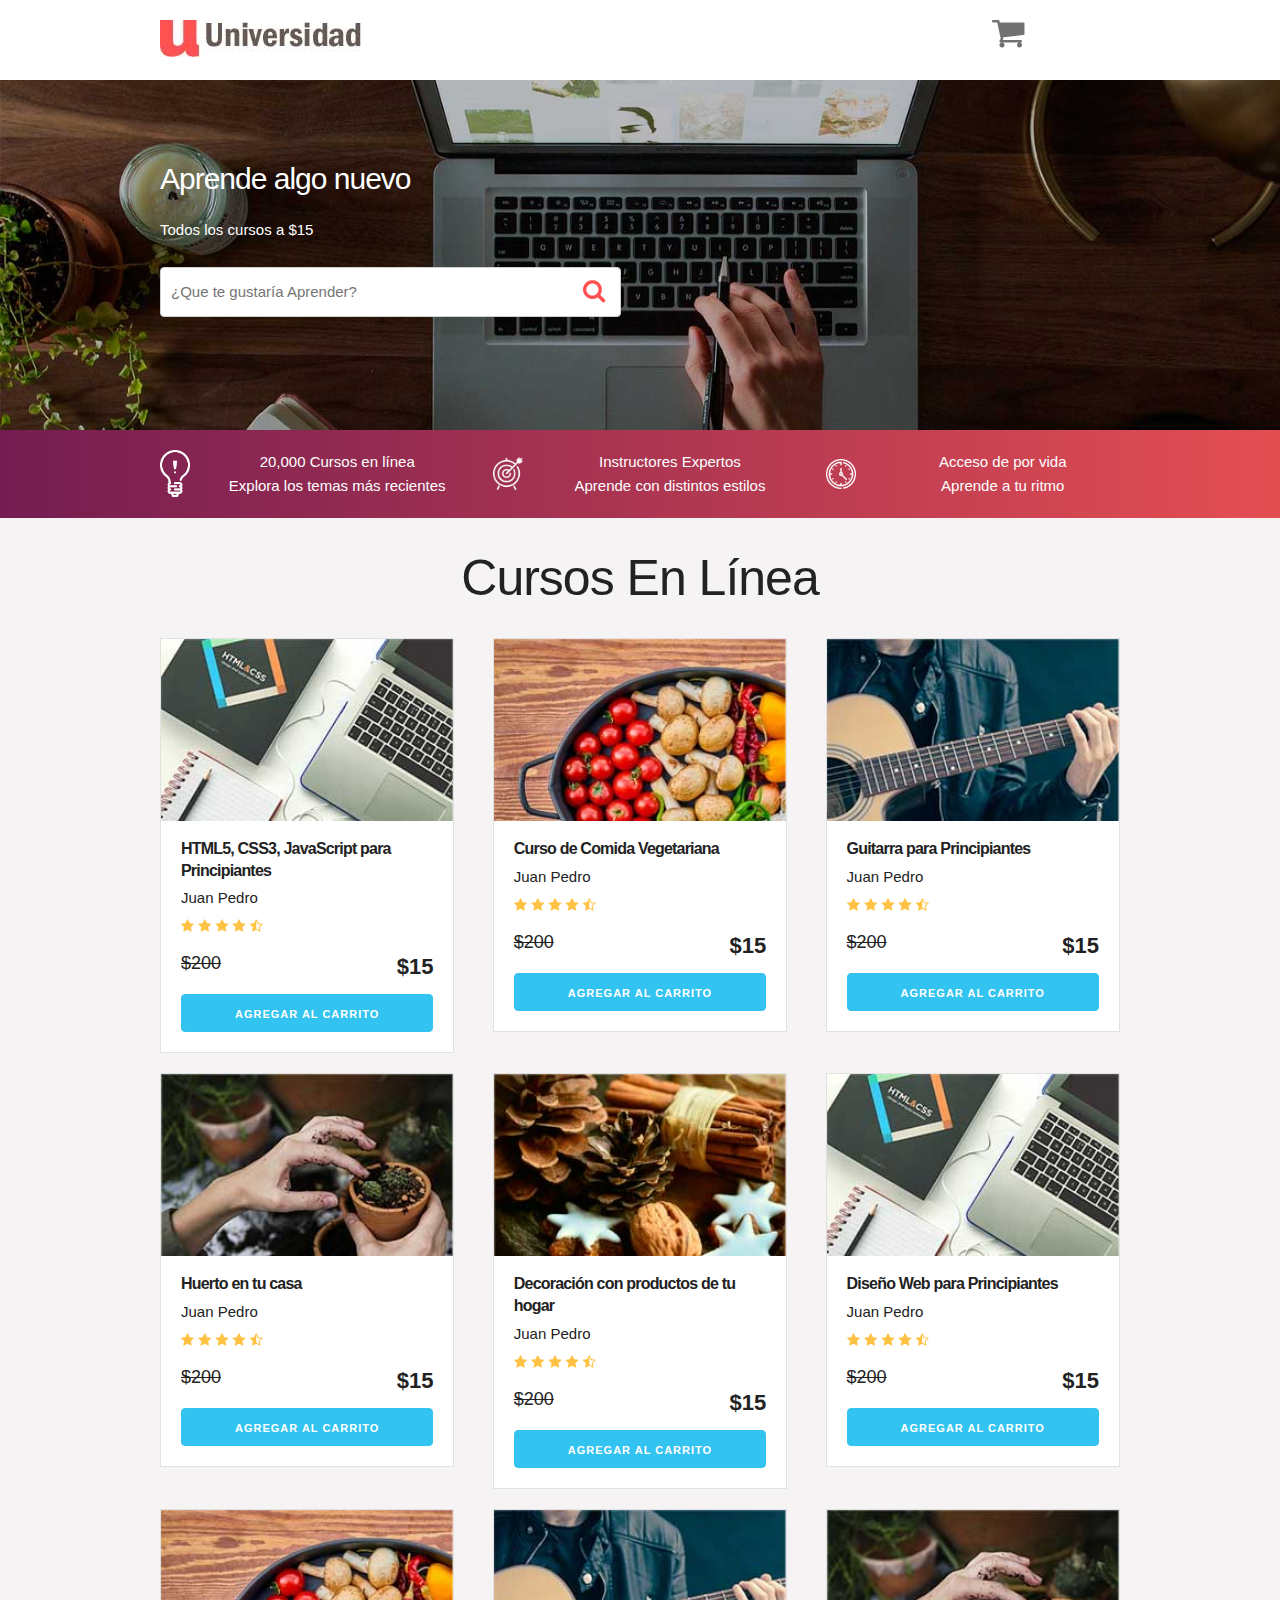
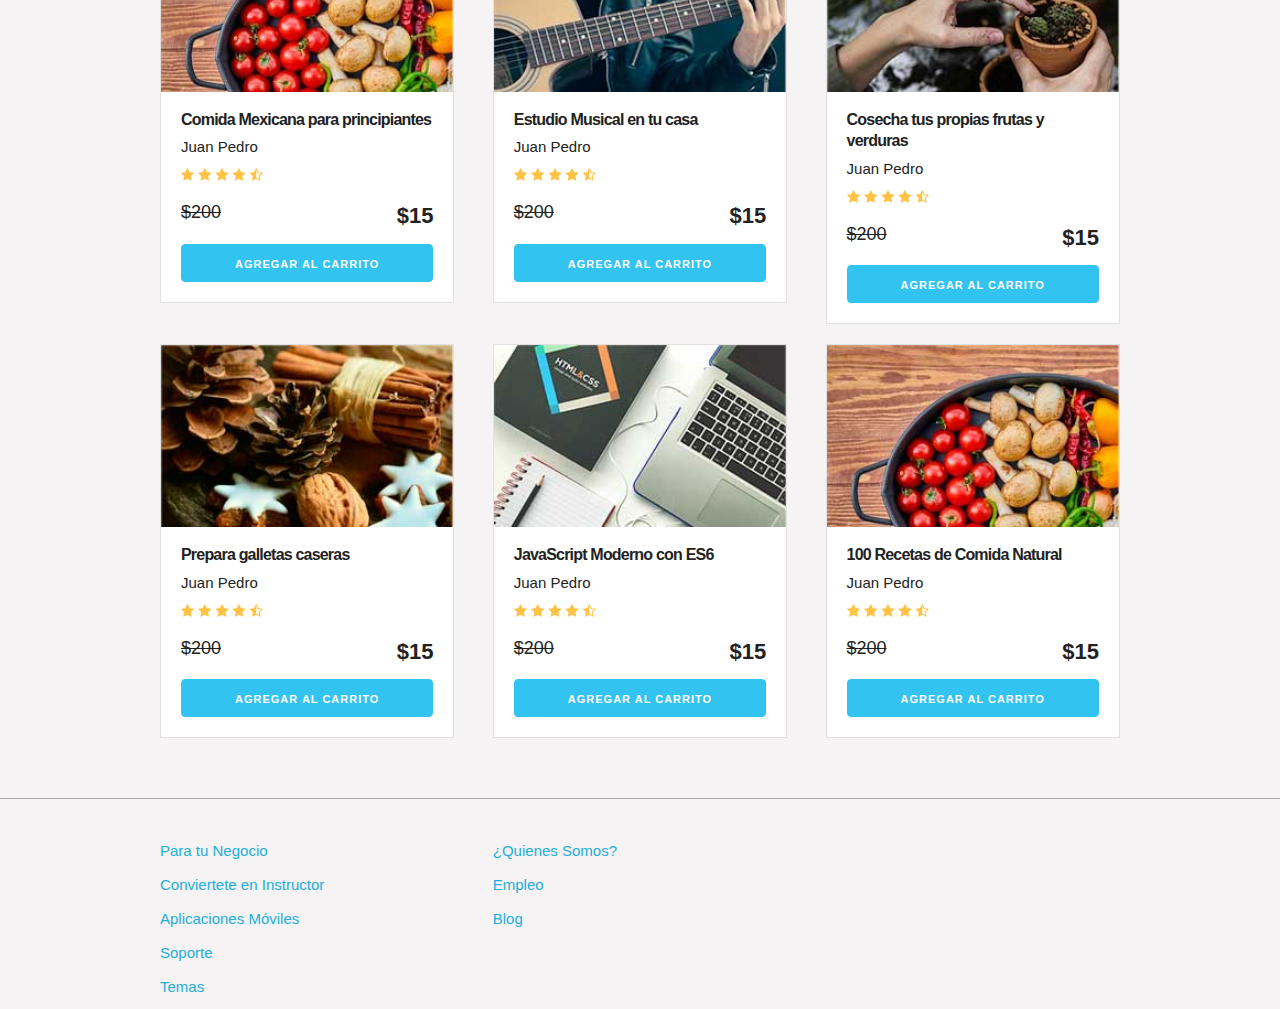
<file: carrito/index.html>
<!DOCTYPE html>
<html lang="en">
<head>
    <meta charset="UTF-8">
    <meta name="viewport" content="width=device-width, initial-scale=1.0">
    <meta http-equiv="X-UA-Compatible" content="ie=edge">
    <title>Carrito</title>
    <link rel="stylesheet" href="css/normalize.css">
    <link rel="stylesheet" href="css/skeleton.css">
    <link rel="stylesheet" href="css/custom.css">
</head>
<body>
<header id="header" class="header">
    <div class="container">
        <div class="row">
            <div class="four columns">
                <img src="img/logo.jpg" id="logo">
            </div>
            <div class="two columns u-pull-right">
                <ul>
                    <li class="submenu">
                            <img src="img/cart.png" id="img-carrito">
                            <div id="carrito">
                                    
                                    <table id="lista-carrito" class="u-full-width">
                                        <thead>
                                            <tr>
                                                <th>Imagen</th>
                                                <th>Nombre</th>
                                                <th>Precio</th>
                                                <th>Cantidad</th>
                                                <th></th>
                                            </tr>
                                        </thead>
                                        <tbody></tbody>
                                    </table>

                                    <a href="#" id="vaciar-carrito" class="button u-full-width">Vaciar Carrito</a>
                            </div>
                    </li>
                </ul>
            </div>
        </div> 
    </div>
    </header>


    <div id="hero">
        <div class="container">
            <div class="row">
                    <div class="six columns">
                        <div class="contenido-hero">
                                <h2>Aprende algo nuevo</h2>
                                <p>Todos los cursos a $15</p>
                                <form action="#" id="busqueda" method="post" class="formulario">
                                    <input class="u-full-width" type="text" placeholder="¿Que te gustaría Aprender?" id="buscador">
                                    <input type="submit" id="submit-buscador" class="submit-buscador">
                                </form>
                        </div>
                    </div>
            </div> 
        </div>
    </div>

    <div class="barra">
        <div class="container">
            <div class="row">
                    <div class="four columns icono icono1">
                        <p>20,000 Cursos en línea <br>
                        Explora  los temas más recientes</p>
                    </div>
                    <div class="four columns icono icono2">
                        <p>Instructores Expertos <br>
                        Aprende con distintos estilos</p>
                    </div>
                    <div class="four columns icono icono3">
                        <p>Acceso de por vida <br>
                        Aprende a tu ritmo</p>
                    </div>
            </div>
        </div>

    </div>

    <div id="lista-cursos" class="container">
        <h1 id="encabezado" class="encabezado">Cursos En Línea</h1>
        <div class="row">
            <div class="four columns">
                <div class="card">
                    <img src="img/curso1.jpg" class="imagen-curso u-full-width">
                    <div class="info-card">
                        <h4>HTML5, CSS3, JavaScript para Principiantes</h4>
                        <p>Juan Pedro</p>
                        <img src="img/estrellas.png">
                        <p class="precio">$200  <span class="u-pull-right ">$15</span></p>
                        <a href="#" class="u-full-width button-primary button input agregar-carrito" data-id="1">Agregar Al Carrito</a>
                    </div>
                </div> <!--.card-->
            </div>
            <div class="four columns">
                    <div class="card">
                        <img src="img/curso2.jpg" class="imagen-curso u-full-width">
                        <div class="info-card">
                            <h4>Curso de Comida Vegetariana</h4>
                            <p>Juan Pedro</p>
                            <img src="img/estrellas.png">
                            <p class="precio">$200  <span class="u-pull-right ">$15</span></p>
                            <a href="#" class="u-full-width button-primary button input agregar-carrito" data-id="2">Agregar Al Carrito</a>
                        </div>
                    </div>
            </div>
            <div class="four columns">
                    <div class="card">
                        <img src="img/curso3.jpg" class="imagen-curso u-full-width">
                        <div class="info-card">
                            <h4>Guitarra para Principiantes</h4>
                            <p>Juan Pedro</p>
                            <img src="img/estrellas.png">
                            <p class="precio">$200  <span class="u-pull-right ">$15</span></p>
                            <a href="#" class="u-full-width button-primary button input agregar-carrito" data-id="3">Agregar Al Carrito</a>
                        </div>
                    </div> <!--.card-->
            </div>

        </div> <!--.row-->
        <div class="row">
            <div class="four columns">
                <div class="card">
                    <img src="img/curso4.jpg" class="imagen-curso u-full-width">
                    <div class="info-card">
                        <h4>Huerto en tu casa</h4>
                        <p>Juan Pedro</p>
                        <img src="img/estrellas.png">
                        <p class="precio">$200  <span class="u-pull-right ">$15</span></p>
                        <a href="#" class="u-full-width button-primary button input agregar-carrito" data-id="4">Agregar Al Carrito</a>
                    </div>
                </div> <!--.card-->
            </div>
            <div class="four columns">
                    <div class="card">
                        <img src="img/curso5.jpg" class="imagen-curso u-full-width">
                        <div class="info-card">
                            <h4>Decoración con productos de tu hogar</h4>
                            <p>Juan Pedro</p>
                            <img src="img/estrellas.png">
                            <p class="precio">$200  <span class="u-pull-right ">$15</span></p>
                            <a href="#" class="u-full-width button-primary button input agregar-carrito" data-id="5">Agregar Al Carrito</a>
                        </div>
                    </div> <!--.card-->
            </div>
            <div class="four columns">
                    <div class="card">
                        <img src="img/curso1.jpg" class="imagen-curso u-full-width">
                        <div class="info-card">
                            <h4>Diseño Web para Principiantes</h4>
                            <p>Juan Pedro</p>
                            <img src="img/estrellas.png">
                            <p class="precio">$200  <span class="u-pull-right ">$15</span></p>
                            <a href="#" class="u-full-width button-primary button input agregar-carrito" data-id="6">Agregar Al Carrito</a>
                        </div>
                    </div> <!--.card-->
            </div>
        </div> <!--.row-->
        <div class="row">
            <div class="four columns">
                <div class="card">
                    <img src="img/curso2.jpg" class="imagen-curso u-full-width">
                    <div class="info-card">
                        <h4>Comida Mexicana para principiantes</h4>
                        <p>Juan Pedro</p>
                        <img src="img/estrellas.png">
                        <p class="precio">$200  <span class="u-pull-right ">$15</span></p>
                        <a href="#" class="u-full-width button-primary button input agregar-carrito" data-id="7">Agregar Al Carrito</a>
                    </div>
                </div> <!--.card-->
            </div>
            <div class="four columns">
                    <div class="card">
                        <img src="img/curso3.jpg" class="imagen-curso u-full-width">
                        <div class="info-card">
                            <h4>Estudio Musical en tu casa</h4>
                            <p>Juan Pedro</p>
                            <img src="img/estrellas.png">
                            <p class="precio">$200  <span class="u-pull-right ">$15</span></p>
                            <a href="#" class="u-full-width button-primary button input agregar-carrito" data-id="8">Agregar Al Carrito</a>
                        </div>
                    </div> <!--.card-->
            </div>
            <div class="four columns">
                    <div class="card">
                        <img src="img/curso4.jpg" class="imagen-curso u-full-width">
                        <div class="info-card">
                            <h4>Cosecha tus propias frutas y verduras</h4>
                            <p>Juan Pedro</p>
                            <img src="img/estrellas.png">
                            <p class="precio">$200  <span class="u-pull-right ">$15</span></p>
                            <a href="#" class="u-full-width button-primary button input agregar-carrito" data-id="9">Agregar Al Carrito</a>
                        </div>
                    </div> <!--.card-->
            </div>
        </div> <!--.row-->
        <div class="row">
                <div class="four columns">
                    <div class="card">
                        <img src="img/curso5.jpg" class="imagen-curso u-full-width">
                        <div class="info-card">
                            <h4>Prepara galletas caseras</h4>
                            <p>Juan Pedro</p>
                            <img src="img/estrellas.png">
                            <p class="precio">$200  <span class="u-pull-right ">$15</span></p>
                            <a href="#" class="u-full-width button-primary button input agregar-carrito" data-id="10">Agregar Al Carrito</a>
                        </div>
                    </div> <!--.card-->
                </div>
                <div class="four columns">
                        <div class="card">
                            <img src="img/curso1.jpg" class="imagen-curso u-full-width">
                            <div class="info-card">
                                <h4>JavaScript Moderno con ES6</h4>
                                <p>Juan Pedro</p>
                                <img src="img/estrellas.png">
                                <p class="precio">$200  <span class="u-pull-right ">$15</span></p>
                                <a href="#" class="u-full-width button-primary button input agregar-carrito" data-id="11">Agregar Al Carrito</a>
                            </div>
                        </div> <!--.card-->
                </div>
                <div class="four columns">
                        <div class="card">
                            <img src="img/curso2.jpg" class="imagen-curso u-full-width">
                            <div class="info-card">
                                <h4>100 Recetas de Comida Natural</h4>
                                <p>Juan Pedro</p>
                                <img src="img/estrellas.png">
                                <p class="precio">$200  <span class="u-pull-right ">$15</span></p>
                                <a href="#" class="u-full-width button-primary button input agregar-carrito" data-id="12">Agregar Al Carrito</a>
                            </div>
                        </div> <!--.card-->
                </div>
            </div> <!--.row-->
    </div>  

    <footer id="footer" class="footer">
        <div class="container">
            <div class="row">
                    <div class="four columns">
                            <nav id="principal" class="menu">
                                <a class="enlace" href="#">Para tu Negocio</a>
                                <a class="enlace" href="#">Conviertete en Instructor</a>
                                <a class="enlace" href="#">Aplicaciones Móviles</a>
                                <a class="enlace" href="#">Soporte</a>
                                <a class="enlace" href="#">Temas</a>
                            </nav>
                    </div>
                    <div class="four columns">
                            <nav id="secundaria" class="menu">
                                <a class="enlace" href="#">¿Quienes Somos?</a>
                                <a class="enlace" href="#">Empleo</a>
                                <a class="enlace" href="#">Blog</a>
                            </nav>
                    </div>
            </div>
        </div>
    </footer>

    <script src="js/app.js"></script>

</body>
</html>
</file>
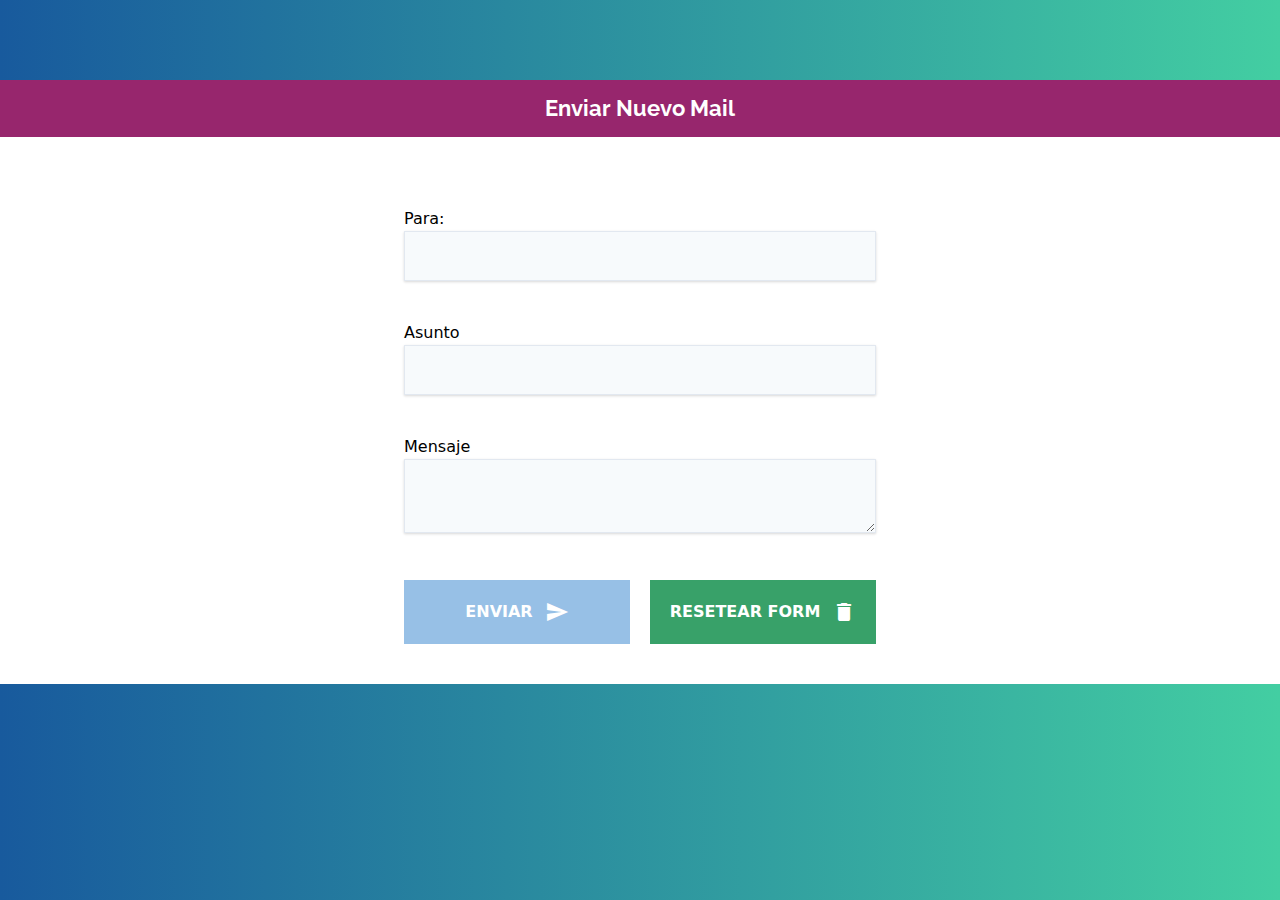
<file: email/index.html>
<!DOCTYPE html>
<html>
  <head>
    <link href="https://fonts.googleapis.com/icon?family=Material+Icons" rel="stylesheet">
    <link href="https://fonts.googleapis.com/css?family=Raleway:100,300" rel="stylesheet">
    <link type="text/css" rel="stylesheet" href="css/tailwind.min.css"  media="screen,projection"/>
    <link rel="stylesheet" href="css/custom.css">
    <meta name="viewport" content="width=device-width, initial-scale=1.0"/>
    <title>Enviar Email</title>
  </head>
  <body>

    <div class="container mx-auto mt-20 bg-white">
        <header id="header" class="bg-pink-800 p-3 font-bold">
            Enviar Nuevo Mail
        </header>


        <form id="enviar-mail" class="py-10 px-5 max-w-lg mx-auto">
            <div class="mb-10">
                <label for="email">Para:</label>
                <input class="bg-gray-100 border shadow p-3 w-full"  id="email" type="email">
            </div>
            <div class="mb-10">
                <label for="asunto">Asunto</label>
                <input class="bg-gray-100 border shadow p-3 w-full"  id="asunto" type="text">
            </div>
            <div class="mb-10">
                <label for="mensaje">Mensaje</label>
                <textarea class="bg-gray-100 border shadow p-3 w-full" id="mensaje"></textarea>
            </div>

            <div  id="spinner">
                <div class="sk-chase">
                    <div class="sk-chase-dot"></div>
                    <div class="sk-chase-dot"></div>
                    <div class="sk-chase-dot"></div>
                    <div class="sk-chase-dot"></div>
                    <div class="sk-chase-dot"></div>
                    <div class="sk-chase-dot"></div>
                </div>
            </div>

            <div class="flex justify-between">
                    <button
                        id="enviar" class="w-full bg-blue-600 px-2 py-5 text-white items-center  mr-5 uppercase font-bold items-center flex justify-center"
                        type="submit"
                    >Enviar
                        <i class="material-icons right text-white ml-3">send</i>
                    </button>

                    <button
                        id="resetBtn"
                        class="resetBtn w-full bg-green-600 px-2 py-5 text-white items-center uppercase font-bold items-center flex justify-center"
                        type="submit"
                    >Resetear Form
                            <i class="material-icons right ml-3">delete</i>
                    </button>
            </div>
        </form>
    </div>

    <script src="js/app.js"></script>
  </body>
</html>
</file>
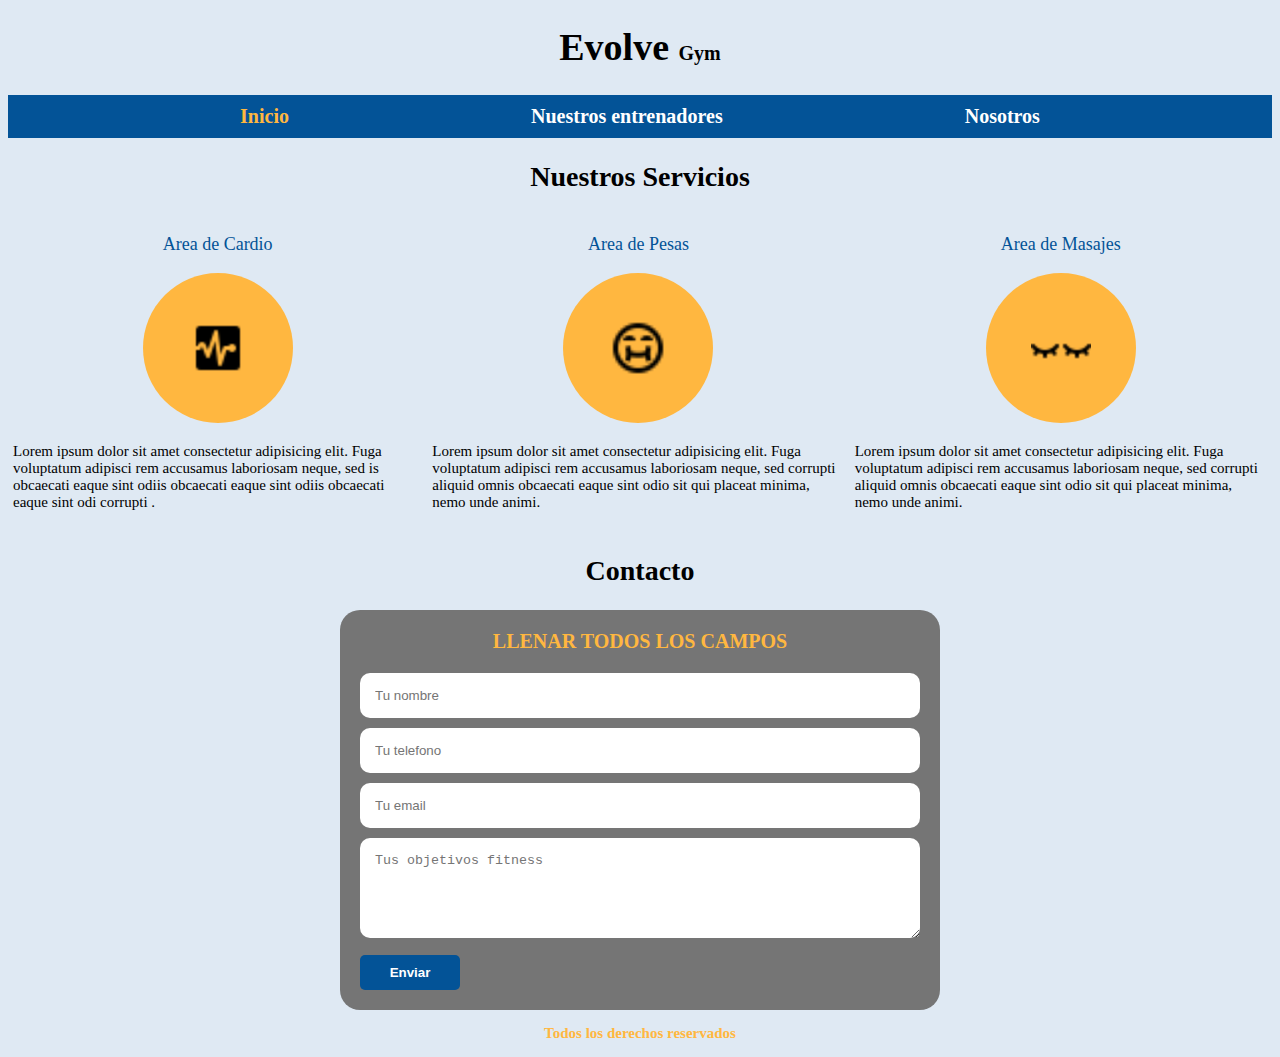
<file: myPage/index.html>
<!DOCTYPE html>
<html lang="en">
<head>
  <meta charset="UTF-8">
  <meta http-equiv="X-UA-Compatible" content="IE=edge">
  <meta name="viewport" content="width=device-width, initial-scale=1.0">
  <title>Document</title>
  <link rel="stylesheet" href="style.css">
</head>
<body>
    <header>
      <h1 class="titulo">Evolve
        <span> Gym </span>
      </h1>
    </header>

    <div class="nav-bg">
      <nav class="navegacion-principal contenedor">
        <a class="active" href="#">Inicio</a>
        <a href="entrenadores.html">Nuestros entrenadores</a>
        <a href="nosotros.html">Nosotros</a>

      </nav>
    </div>

    <main>
       <h2>Nuestros Servicios</h2>
      <div class="servicios-contenedor">
        <section class="servicios">
          <h3>Area de Cardio</h3>
          <div class="section-imgBig">
            <div class="section-img">

              <img src="img/heart-monitor-30.png" alt="">
            </div>
          </div>

          <p>Lorem ipsum dolor sit amet consectetur adipisicing elit. Fuga voluptatum adipisci rem accusamus laboriosam
            neque, sed is obcaecati eaque sint odiis obcaecati eaque sint odiis obcaecati eaque sint odi
            corrupti .</p>
        </section>
        <section class="servicios">
          <h3>Area de Pesas</h3>
          <div class="section-imgBig">

            <div class="section-img">

              <img src="img/icons8-fat-emoji-24.png" alt="">
            </div>
          </div>

          <p>Lorem ipsum dolor sit amet consectetur adipisicing elit. Fuga voluptatum adipisci rem accusamus laboriosam
            neque, sed
            corrupti aliquid omnis obcaecati eaque sint odio sit qui placeat minima, nemo unde animi.</p>
        </section>
        <section class="servicios">
          <h3>Area de Masajes</h3>
          <div class="section-imgBig">
            <div class="section-img">

              <img src="img/icons8-closed-eye-30.png" alt="">
            </div>
          </div>

          <p>Lorem ipsum dolor sit amet consectetur adipisicing elit. Fuga voluptatum adipisci rem accusamus laboriosam
            neque, sed
            corrupti aliquid omnis obcaecati eaque sint odio sit qui placeat minima, nemo unde animi.</p>
        </section>
      </div>
          <!--  -->

    </main>
  <section>
    <h2>Contacto</h2>

    <form class="form">

        <legend>llenar todos los campos</legend>
        <div class="contenedor-campos">
          <div class="campo">

            <input class="input-text" type="text" placeholder="Tu nombre">
          </div>

          <div class="campo">

            <input class="input-text" type="tel" placeholder="Tu telefono">
          </div>

          <div class="campo">

            <input class="input-text" type="email" placeholder="Tu email">
          </div>

          <div class="campo">

            <textarea class="input-text" placeholder="Tus objetivos fitness"></textarea>
          </div>
        </div>
        <!--.contenedor-->

        <div>
          <input class="boton" type="submit" value="Enviar">
        </div>
        <div style="display: none;" class="spinner">

        </div>


    </form>
  </section>
  </main>


  <footer class="footer">
    <p>Todos los derechos reservados</p>
  </footer>
  <script src="app.js"></script>
</body>
</html>
</file>
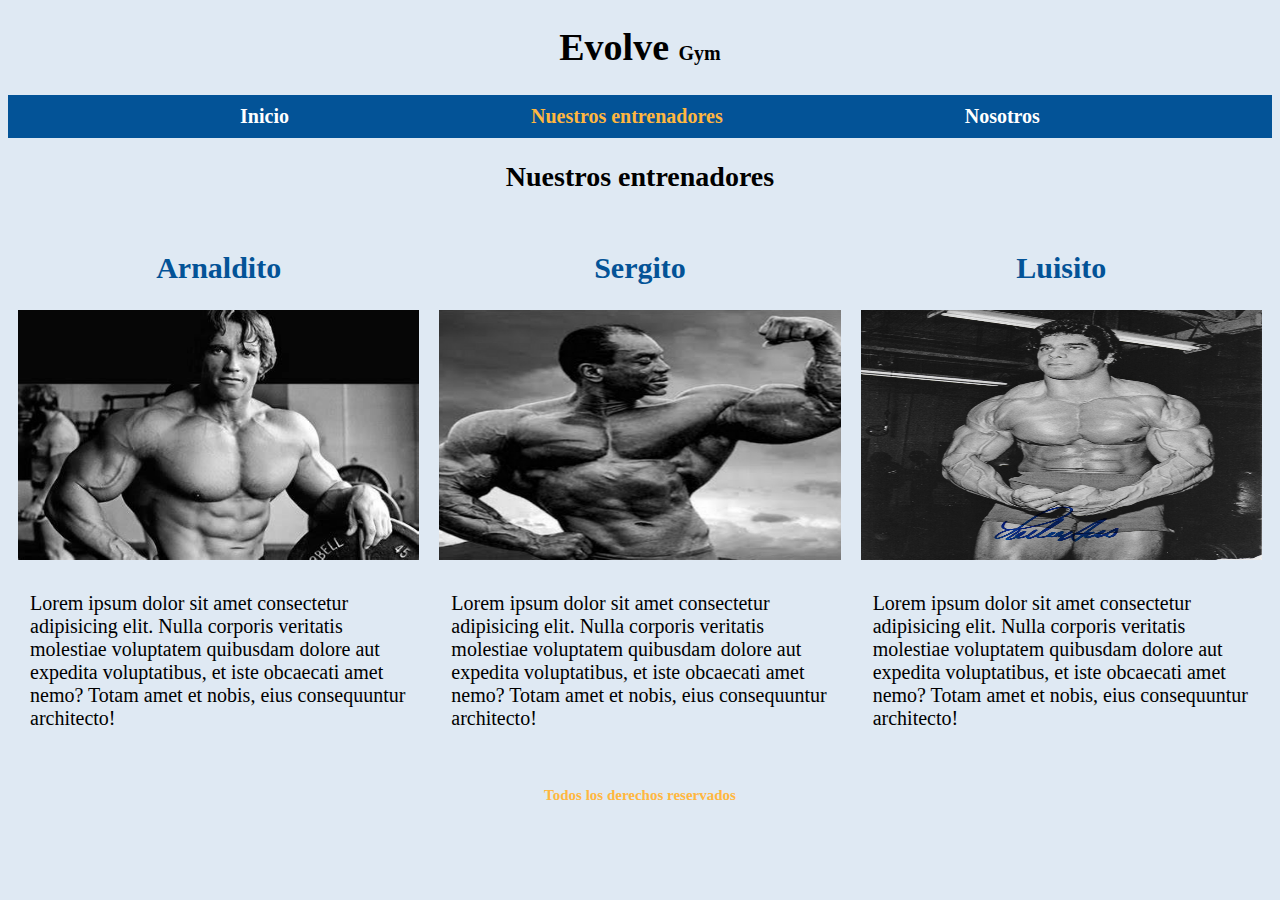
<file: myPage/entrenadores.html>
<!DOCTYPE html>
<html lang="en">

<head>
  <meta charset="UTF-8">
  <meta http-equiv="X-UA-Compatible" content="IE=edge">
  <meta name="viewport" content="width=device-width, initial-scale=1.0">
  <title>Document</title>
  <link rel="stylesheet" href="style.css">
</head>

<body>
  <header>
    <h1 class="titulo">Evolve
      <span> Gym </span>
    </h1>
  </header>

  <div class="nav-bg">
    <nav class="navegacion-principal contenedor">
      <a  href="index.html">Inicio</a>
      <a  class="active" href="#">Nuestros entrenadores</a>
      <a href="nosotros.html">Nosotros</a>

    </nav>
  </div>

  <main>
    <h2>Nuestros entrenadores</h2>
    <div class="cont-entrenadores">
        <div class="item">
          <h2>Arnaldito</h2>
          <img src="img/arnold.jfif" alt="">
          <p>Lorem ipsum dolor sit amet consectetur adipisicing elit. Nulla corporis veritatis molestiae voluptatem quibusdam dolore aut expedita voluptatibus, et iste obcaecati amet nemo? Totam amet et nobis, eius consequuntur architecto!</p>
        </div>
        <div class="item">
          <h2>Sergito</h2>
          <img src="img/sergio.jfif" alt="">
          <p>Lorem ipsum dolor sit amet consectetur adipisicing elit. Nulla corporis veritatis molestiae voluptatem quibusdam dolore aut expedita voluptatibus, et iste obcaecati amet nemo? Totam amet et nobis, eius consequuntur architecto!</p>
        </div>
        <div class="item">
          <h2>Luisito</h2>
          <img src="img/lou.jpg" alt="">
          <p>Lorem ipsum dolor sit amet consectetur adipisicing elit. Nulla corporis veritatis molestiae voluptatem quibusdam dolore aut expedita voluptatibus, et iste obcaecati amet nemo? Totam amet et nobis, eius consequuntur architecto!</p>
        </div>


    </div>


  </main>

  <footer class="footer">
    <p>Todos los derechos reservados</p>
  </footer>
  <script src="app.js"></script>
</body>

</html>
</file>
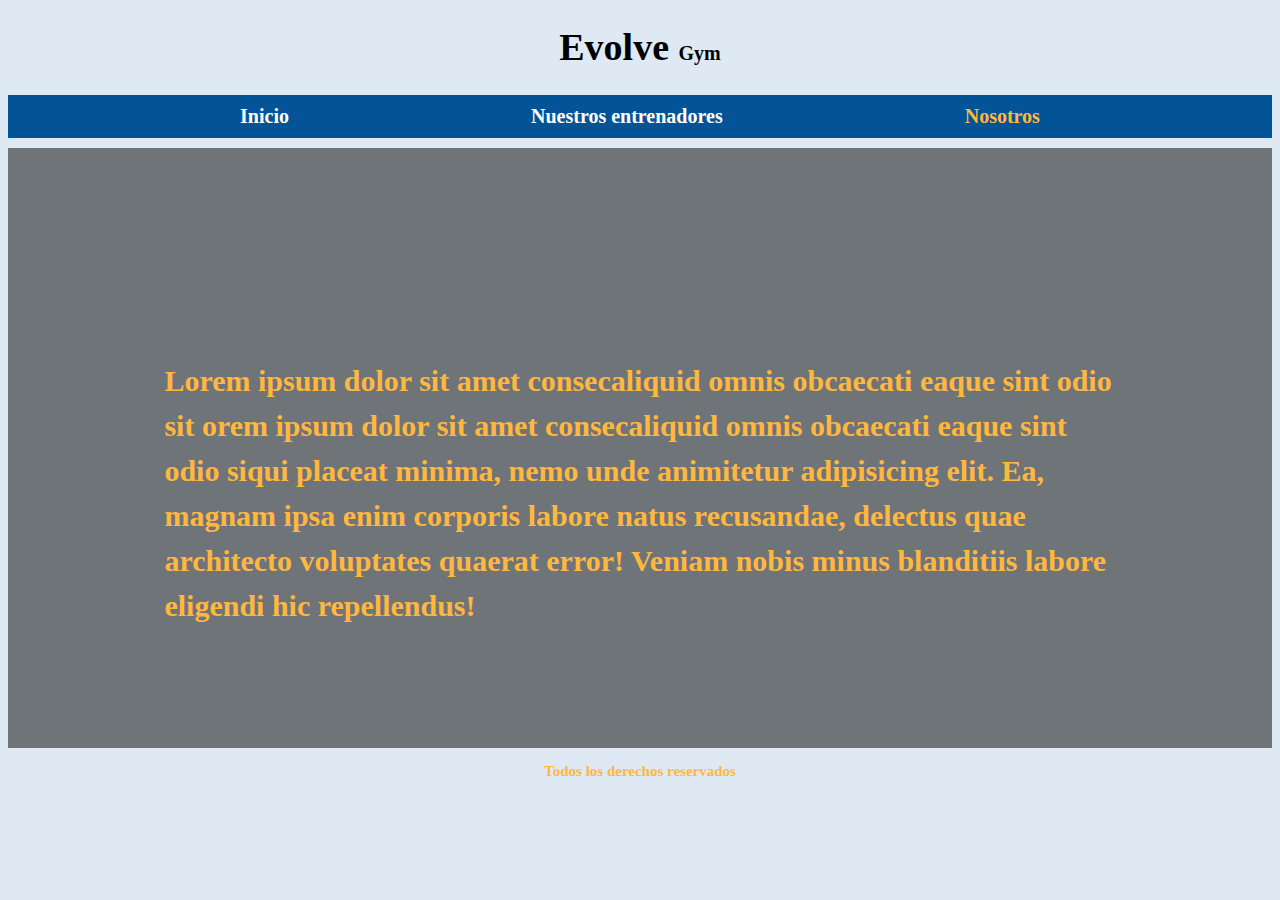
<file: myPage/nosotros.html>
<!DOCTYPE html>
<html lang="en">

<head>
  <meta charset="UTF-8">
  <meta http-equiv="X-UA-Compatible" content="IE=edge">
  <meta name="viewport" content="width=device-width, initial-scale=1.0">
  <title>Document</title>
  <link rel="stylesheet" href="style.css">
</head>

<body>
  <header>
    <h1 class="titulo">Evolve
      <span> Gym </span>
    </h1>
  </header>

  <div class="nav-bg">
    <nav class="navegacion-principal contenedor">
      <a  href="index.html">Inicio</a>
      <a href="entrenadores.html">Nuestros entrenadores</a>
      <a  class="active" href="#">Nosotros</a>

    </nav>
  </div>

  <main>


  </main>
    <div class="container">

      <div class="container-text">

        Lorem ipsum dolor sit amet consecaliquid omnis obcaecati eaque sint odio sit orem ipsum dolor sit amet consecaliquid omnis obcaecati eaque sint odio siqui placeat minima, nemo unde animitetur adipisicing elit. Ea, magnam ipsa enim corporis labore natus recusandae, delectus quae architecto voluptates quaerat error! Veniam nobis minus blanditiis labore eligendi hic repellendus!
      </div>
      <div class="container-opacity">

      </div>

      <!-- <img src="https://static.hussle.com/gym_img/480x280/104829/gym/104829.jpg" alt=""> -->
    </div>


  </main>


  <footer class="footer">
    <p>Todos los derechos reservados</p>
  </footer>
  <script src="app.js"></script>
</body>

</html>
</file>
<file: carrito/css/skeleton.css>
/*
* Skeleton V2.0.4
* Copyright 2014, Dave Gamache
* www.getskeleton.com
* Free to use under the MIT license.
* http://www.opensource.org/licenses/mit-license.php
* 12/29/2014
*/


/* Table of contents
––––––––––––––––––––––––––––––––––––––––––––––––––
- Grid
- Base Styles
- Typography
- Links
- Buttons
- Forms
- Lists
- Code
- Tables
- Spacing
- Utilities
- Clearing
- Media Queries
*/


/* Grid
–––––––––––––––––––––––––––––––––––––––––––––––––– */
.container {
  position: relative;
  width: 100%;
  max-width: 960px;
  margin: 0 auto;
  padding: 0 20px;
  box-sizing: border-box; }
.column,
.columns {
  width: 100%;
  float: left;
  box-sizing: border-box; }

/* For devices larger than 400px */
@media (min-width: 400px) {
  .container {
    width: 85%;
    padding: 0; }
}

/* For devices larger than 550px */
@media (min-width: 550px) {
  .container {
    width: 80%; }
  .column,
  .columns {
    margin-left: 4%; }
  .column:first-child,
  .columns:first-child {
    margin-left: 0; }

  .one.column,
  .one.columns                    { width: 4.66666666667%; }
  .two.columns                    { width: 13.3333333333%; }
  .three.columns                  { width: 22%;            }
  .four.columns                   { width: 30.6666666667%; }
  .five.columns                   { width: 39.3333333333%; }
  .six.columns                    { width: 48%;            }
  .seven.columns                  { width: 56.6666666667%; }
  .eight.columns                  { width: 65.3333333333%; }
  .nine.columns                   { width: 74.0%;          }
  .ten.columns                    { width: 82.6666666667%; }
  .eleven.columns                 { width: 91.3333333333%; }
  .twelve.columns                 { width: 100%; margin-left: 0; }

  .one-third.column               { width: 30.6666666667%; }
  .two-thirds.column              { width: 65.3333333333%; }

  .one-half.column                { width: 48%; }

  /* Offsets */
  .offset-by-one.column,
  .offset-by-one.columns          { margin-left: 8.66666666667%; }
  .offset-by-two.column,
  .offset-by-two.columns          { margin-left: 17.3333333333%; }
  .offset-by-three.column,
  .offset-by-three.columns        { margin-left: 26%;            }
  .offset-by-four.column,
  .offset-by-four.columns         { margin-left: 34.6666666667%; }
  .offset-by-five.column,
  .offset-by-five.columns         { margin-left: 43.3333333333%; }
  .offset-by-six.column,
  .offset-by-six.columns          { margin-left: 52%;            }
  .offset-by-seven.column,
  .offset-by-seven.columns        { margin-left: 60.6666666667%; }
  .offset-by-eight.column,
  .offset-by-eight.columns        { margin-left: 69.3333333333%; }
  .offset-by-nine.column,
  .offset-by-nine.columns         { margin-left: 78.0%;          }
  .offset-by-ten.column,
  .offset-by-ten.columns          { margin-left: 86.6666666667%; }
  .offset-by-eleven.column,
  .offset-by-eleven.columns       { margin-left: 95.3333333333%; }

  .offset-by-one-third.column,
  .offset-by-one-third.columns    { margin-left: 34.6666666667%; }
  .offset-by-two-thirds.column,
  .offset-by-two-thirds.columns   { margin-left: 69.3333333333%; }

  .offset-by-one-half.column,
  .offset-by-one-half.columns     { margin-left: 52%; }

}


/* Base Styles
–––––––––––––––––––––––––––––––––––––––––––––––––– */
/* NOTE
html is set to 62.5% so that all the REM measurements throughout Skeleton
are based on 10px sizing. So basically 1.5rem = 15px :) */
html {
  font-size: 62.5%; }
body {
  font-size: 1.5em; /* currently ems cause chrome bug misinterpreting rems on body element */
  line-height: 1.6;
  font-weight: 400;
  font-family: "Raleway", "HelveticaNeue", "Helvetica Neue", Helvetica, Arial, sans-serif;
  color: #222; }


/* Typography
–––––––––––––––––––––––––––––––––––––––––––––––––– */
h1, h2, h3, h4, h5, h6 {
  margin-top: 0;
  margin-bottom: 2rem;
  font-weight: 300; }
h1 { font-size: 4.0rem; line-height: 1.2;  letter-spacing: -.1rem;}
h2 { font-size: 3.6rem; line-height: 1.25; letter-spacing: -.1rem; }
h3 { font-size: 3.0rem; line-height: 1.3;  letter-spacing: -.1rem; }
h4 { font-size: 2.4rem; line-height: 1.35; letter-spacing: -.08rem; }
h5 { font-size: 1.8rem; line-height: 1.5;  letter-spacing: -.05rem; }
h6 { font-size: 1.5rem; line-height: 1.6;  letter-spacing: 0; }

/* Larger than phablet */
@media (min-width: 550px) {
  h1 { font-size: 5.0rem; }
  h2 { font-size: 4.2rem; }
  h3 { font-size: 3.6rem; }
  h4 { font-size: 3.0rem; }
  h5 { font-size: 2.4rem; }
  h6 { font-size: 1.5rem; }
}

p {
  margin-top: 0; }


/* Links
–––––––––––––––––––––––––––––––––––––––––––––––––– */
a {
  color: #1EAEDB; }
a:hover {
  color: #0FA0CE; }


/* Buttons
–––––––––––––––––––––––––––––––––––––––––––––––––– */
.button,
button,
input[type="submit"],
input[type="reset"],
input[type="button"] {
  display: inline-block;
  height: 38px;
  padding: 0 30px;
  color: #555;
  text-align: center;
  font-size: 11px;
  font-weight: 600;
  line-height: 38px;
  letter-spacing: .1rem;
  text-transform: uppercase;
  text-decoration: none;
  white-space: nowrap;
  background-color: transparent;
  border-radius: 4px;
  border: 1px solid #bbb;
  cursor: pointer;
  box-sizing: border-box; }
.button:hover,
button:hover,
input[type="submit"]:hover,
input[type="reset"]:hover,
input[type="button"]:hover,
.button:focus,
button:focus,
input[type="submit"]:focus,
input[type="reset"]:focus,
input[type="button"]:focus {
  color: #333;
  border-color: #888;
  outline: 0; }
.button.button-primary,
button.button-primary,
input[type="submit"].button-primary,
input[type="reset"].button-primary,
input[type="button"].button-primary {
  color: #FFF;
  background-color: #33C3F0;
  border-color: #33C3F0; }
.button.button-primary:hover,
button.button-primary:hover,
input[type="submit"].button-primary:hover,
input[type="reset"].button-primary:hover,
input[type="button"].button-primary:hover,
.button.button-primary:focus,
button.button-primary:focus,
input[type="submit"].button-primary:focus,
input[type="reset"].button-primary:focus,
input[type="button"].button-primary:focus {
  color: #FFF;
  background-color: #1EAEDB;
  border-color: #1EAEDB; }


/* Forms
–––––––––––––––––––––––––––––––––––––––––––––––––– */
input[type="email"],
input[type="number"],
input[type="search"],
input[type="text"],
input[type="tel"],
input[type="url"],
input[type="password"],
textarea,
select {
  height: 38px;
  padding: 6px 10px; /* The 6px vertically centers text on FF, ignored by Webkit */
  background-color: #fff;
  border: 1px solid #D1D1D1;
  border-radius: 4px;
  box-shadow: none;
  box-sizing: border-box; }
/* Removes awkward default styles on some inputs for iOS */
input[type="email"],
input[type="number"],
input[type="search"],
input[type="text"],
input[type="tel"],
input[type="url"],
input[type="password"],
textarea {
  -webkit-appearance: none;
     -moz-appearance: none;
          appearance: none; }
textarea {
  min-height: 65px;
  padding-top: 6px;
  padding-bottom: 6px; }
input[type="email"]:focus,
input[type="number"]:focus,
input[type="search"]:focus,
input[type="text"]:focus,
input[type="tel"]:focus,
input[type="url"]:focus,
input[type="password"]:focus,
textarea:focus,
select:focus {
  border: 1px solid #33C3F0;
  outline: 0; }
label,
legend {
  display: block;
  margin-bottom: .5rem;
  font-weight: 600; }
fieldset {
  padding: 0;
  border-width: 0; }
input[type="checkbox"],
input[type="radio"] {
  display: inline; }
label > .label-body {
  display: inline-block;
  margin-left: .5rem;
  font-weight: normal; }


/* Lists
–––––––––––––––––––––––––––––––––––––––––––––––––– */
ul {
  list-style: circle inside; }
ol {
  list-style: decimal inside; }
ol, ul {
  padding-left: 0;
  margin-top: 0; }
ul ul,
ul ol,
ol ol,
ol ul {
  margin: 1.5rem 0 1.5rem 3rem;
  font-size: 90%; }
li {
  margin-bottom: 1rem; }


/* Code
–––––––––––––––––––––––––––––––––––––––––––––––––– */
code {
  padding: .2rem .5rem;
  margin: 0 .2rem;
  font-size: 90%;
  white-space: nowrap;
  background: #F1F1F1;
  border: 1px solid #E1E1E1;
  border-radius: 4px; }
pre > code {
  display: block;
  padding: 1rem 1.5rem;
  white-space: pre; }


/* Tables
–––––––––––––––––––––––––––––––––––––––––––––––––– */
th,
td {
  padding: 12px 15px;
  text-align: left;
  border-bottom: 1px solid #E1E1E1; }
th:first-child,
td:first-child {
  padding-left: 0; }
th:last-child,
td:last-child {
  padding-right: 0; }


/* Spacing
–––––––––––––––––––––––––––––––––––––––––––––––––– */
button,
.button {
  margin-bottom: 1rem; }
input,
textarea,
select,
fieldset {
  margin-bottom: 1.5rem; }
pre,
blockquote,
dl,
figure,
table,
p,
ul,
ol,
form {
  margin-bottom: 2.5rem; }


/* Utilities
–––––––––––––––––––––––––––––––––––––––––––––––––– */
.u-full-width {
  width: 100%;
  box-sizing: border-box; }
.u-max-full-width {
  max-width: 100%;
  box-sizing: border-box; }
.u-pull-right {
  float: right; }
.u-pull-left {
  float: left; }


/* Misc
–––––––––––––––––––––––––––––––––––––––––––––––––– */
hr {
  margin-top: 3rem;
  margin-bottom: 3.5rem;
  border-width: 0;
  border-top: 1px solid #E1E1E1; }


/* Clearing
–––––––––––––––––––––––––––––––––––––––––––––––––– */

/* Self Clearing Goodness */
.container:after,
.row:after,
.u-cf {
  content: "";
  display: table;
  clear: both; }


/* Media Queries
–––––––––––––––––––––––––––––––––––––––––––––––––– */
/*
Note: The best way to structure the use of media queries is to create the queries
near the relevant code. For example, if you wanted to change the styles for buttons
on small devices, paste the mobile query code up in the buttons section and style it
there.
*/


/* Larger than mobile */
@media (min-width: 400px) {}

/* Larger than phablet (also point when grid becomes active) */
@media (min-width: 550px) {}

/* Larger than tablet */
@media (min-width: 750px) {}

/* Larger than desktop */
@media (min-width: 1000px) {}

/* Larger than Desktop HD */
@media (min-width: 1200px) {}
</file>
<file: carrito/css/custom.css>
html {
    font-size: 62.5%;
}
body {
    background-color: #f5f3f3
}
h1 {
    text-align: center;
}
h2 {
    font-size: 3rem;
}
h4 {
    font-size: 16px;
    font-weight: 700;
}
header {
    padding: 20px 0 0 0;
    background: white;
    text-align: center;
}
@media (min-width: 750px) {
    header {
        text-align: left;
    }
}
.borrar-curso {
    background-color: red;
    border-radius: 50%;
    padding: 5px 10px;
    text-decoration: none;
    color: white;
    font-weight: bold;
}

ul {
    list-style: none;
}
#hero {
    background-image:url(../img/hero.jpg);
    height: 350px;
    background-size: cover;
}
#encabezado {
    margin: 30px 0;
}
.submenu {
    position: relative;
}

.submenu #carrito{
    display: none;
}
.submenu:hover #carrito{
    display: block;
    position: absolute;
    right:0;

    top:100%;
    z-index: 1;
    background-color: white;
    padding: 20px;
    min-height: 400px;
    min-width: 300px;
}
.vacio {
    padding: 10px;
    background-color: crimson;
    text-align: center;
    border-radius: 10px;
    color: white;
}
.contenido-hero {
    margin-top: 80px;
    color: white;
}
.contenido-hero form {
    position: relative;
    margin-bottom: 0;
}
.contenido-hero form #buscador {
    height: 50px;
    margin-bottom: 0;
}
.contenido-hero form .submit-buscador {
    position: absolute;
    right:0;
    top:0;
    height: 100%;
    padding: 0;
    display: block;
    text-indent: -9999px;
    width: 50px;
    background-image: url(../img/lupa.png);
    background-position: right center;
    background-repeat: no-repeat;
    border:none;
}


.barra {
    padding: 20px 0;
    background: #741d51; /* Old browsers */
    background: -moz-linear-gradient(left, #741d51 0%, #e44e52 100%); /* FF3.6-15 */
    background: -webkit-linear-gradient(left, #741d51 0%,#e44e52 100%); /* Chrome10-25,Safari5.1-6 */
    background: linear-gradient(to right, #741d51 0%,#e44e52 100%); /* W3C, IE10+, FF16+, Chrome26+, Opera12+, Safari7+ */
    filter: progid:DXImageTransform.Microsoft.gradient( startColorstr='#741d51', endColorstr='#e44e52',GradientType=1 ); /* IE6-9 */
}

.barra p {
    margin:0;
    color: white;
}
.icono {
    background-repeat: no-repeat;
    background-position: left center;
    padding-left: 60px;
    background-size: 30px;
    margin-bottom: 40px;
    text-align: center;
}
@media (min-width: 750px) {
    .icono {
        margin-bottom:0;
    }
}
.icono1 {
    background-image: url(../img/icono1.png);
}
.icono2 {
    background-image: url(../img/icono2.png);
}
.icono3 {
    background-image: url(../img/icono3.png);
}

#lista-cursos .row {
    margin-bottom:20px;
}
.agregar-carrito {
    margin:10px 0;
}

.card {
    text-align: center;
    border: 1px solid #e1e1e1;
    background: white;
}
@media (min-width: 550px) {
    .card {
        text-align: left;
    }
}
.info-card  {
    padding: 10px 20px;
}

.info-card p, 
.card h4 {
    margin-bottom: 5px;
}
.info-card .precio {
    text-decoration: line-through;
    font-size: 18px;
    margin-top: 10px;
}
.info-card .precio span {
    font-weight: 700;
    font-size: 22px;
}


.footer {
    margin-top: 40px;
    border-top:1px solid #aaa;;
    padding-top: 40px;   
}
.footer .menu a{
display: block;
margin-bottom: 10px;
text-decoration: none;
}
</file>
<file: email/css/custom.css>
body {
    background: #43cea2;
    background: -webkit-linear-gradient(to right, #185a9d, #43cea2);
    background: linear-gradient(to right, #185a9d, #43cea2); 
}
#contenido {
    background-color: white;
    margin-top: 40px;
    -webkit-box-shadow: 0 8px 10px 1px rgba(0,0,0,0.14), 0 3px 14px 2px rgba(0,0,0,0.12), 0 5px 5px -3px rgba(0,0,0,0.3);
    box-shadow: 0 8px 10px 1px rgba(0,0,0,0.14), 0 3px 14px 2px rgba(0,0,0,0.12), 0 5px 5px -3px rgba(0,0,0,0.3);
}
#contenido::after {
    clear: both;
    display: block;
    content: '';
}
header {
    padding: 10px;
    text-align: center;
    color: white;
    font-size: 22px;
    font-family: 'Raleway', sans-serif;
    font-weight: 100;
}
form {
    margin: 30px 0;
}
#loaders {
    text-align: center;
}
#resetBtn {
    float: right;
}

#spinner {
    display: none;
    justify-content: center;
    padding: 3rem 0;
}


.sk-chase {
    width: 40px;
    height: 40px;
    position: relative;
    animation: sk-chase 2.5s infinite linear both;
  }
  
  .sk-chase-dot {
    width: 100%;
    height: 100%;
    position: absolute;
    left: 0;
    top: 0; 
    animation: sk-chase-dot 2.0s infinite ease-in-out both; 
  }
  
  .sk-chase-dot:before {
    content: '';
    display: block;
    width: 25%;
    height: 25%;
    background-color: #0288d1;
    border-radius: 100%;
    animation: sk-chase-dot-before 2.0s infinite ease-in-out both; 
  }
  
  .sk-chase-dot:nth-child(1) { animation-delay: -1.1s; }
  .sk-chase-dot:nth-child(2) { animation-delay: -1.0s; }
  .sk-chase-dot:nth-child(3) { animation-delay: -0.9s; }
  .sk-chase-dot:nth-child(4) { animation-delay: -0.8s; }
  .sk-chase-dot:nth-child(5) { animation-delay: -0.7s; }
  .sk-chase-dot:nth-child(6) { animation-delay: -0.6s; }
  .sk-chase-dot:nth-child(1):before { animation-delay: -1.1s; }
  .sk-chase-dot:nth-child(2):before { animation-delay: -1.0s; }
  .sk-chase-dot:nth-child(3):before { animation-delay: -0.9s; }
  .sk-chase-dot:nth-child(4):before { animation-delay: -0.8s; }
  .sk-chase-dot:nth-child(5):before { animation-delay: -0.7s; }
  .sk-chase-dot:nth-child(6):before { animation-delay: -0.6s; }
  
  @keyframes sk-chase {
    100% { transform: rotate(360deg); } 
  }
  
  @keyframes sk-chase-dot {
    80%, 100% { transform: rotate(360deg); } 
  }
  
  @keyframes sk-chase-dot-before {
    50% {
      transform: scale(0.4); 
    } 100%, 0% {
      transform: scale(1.0); 
    } 
  }
</file>
<file: myPage/style.css>
:root {
  --blanco: #ffffff;
  --oscuro: #212121;
  --primario: #FFB740;
  --secundario: #035397;
  --gris: #757575;
  --grisClaro:#dfe9f3;

}

html {

  font-size: 62.5%;
  box-sizing: border-box;
}
*, *:before, *:after {
  box-sizing: inherit;
}

h1 {
  font-size: 3.8rem;
}
h2 {
  font-size: 2.8rem;
}
h3 {
  font-size: 1.8rem;
}
h1, h2, h3 {
  text-align: center;
}
p{
  font-size: 1.5rem;
}

body{
  background-color: var(--grisClaro);
}
.titulo span {
  font-size: 2rem ;
}
.contenedor {
  /* max-width: 120rem; */
  margin: 0 auto 0 auto;
}

.nav-bg{
  background-color: var(--secundario);
}
.navegacion-principal{
  display: flex;
  flex-direction: column;

}
@media (min-width: 768px ) {
  .navegacion-principal {
   flex-direction: row;
   justify-content: space-evenly;
  }
}

.navegacion-principal a {
  /* display: block; */
  text-align: center;
  color: var(--blanco);
  text-decoration: none;
  font-size: 2rem;
  font-weight: bold;
  padding: 1rem;
}
.navegacion-principal a:hover{
  color: var(--oscuro);
  background-color: var(--primario);
}

.section-imgBig{
  display: flex;
  justify-content: space-evenly;

}
.section-img{
  height: 300px;
  background-color: var(--primario);
  height: 15rem;
  width: 15rem;
  border-radius: 50%;
  display: flex;
  justify-content: space-evenly;
  align-items: center;


}
img{
  height: 60px;
    display: flex;
  justify-content: space-evenly;
  align-items: center;
}
.servicios-contenedor{
  display: flex;
  flex-direction: column;
  align-items: center;
}
@media (min-width: 768px ) {
  .servicios-contenedor{

    flex-direction: row;
    justify-content: center;

}
}
.servicios-contenedor h3{
 color: var(--secundario);
 font-weight: 400;
}
.servicios-contenedor p{
  padding: 5px;
}
.servicio .iconos{
  background-color: var(--primario);
  height: 15rem;
  width: 15rem;
  border-radius: 50%;
  display: flex;
  justify-content: space-evenly;
  align-items: center;
}
.form {
  background-color: var(--gris);
  width: min(60rem, 80%);/*utilizar el valor mas pequeño*/
  margin: 0 auto;/*centrat horizontalmente*/
  padding: 2rem;
  border-radius: 2rem;
}
.form legend{
  text-align: center;
  font-size: 2rem;
  text-transform: uppercase;
  font-weight: bold;
  margin-bottom: 2rem;
  color: var(--primario);
}

.campo input{
  margin-bottom: 10px;
}
.campo textarea {
  height: 100px;
}
.input-text{
  width: 100%;
  border: none;
  padding: 1.5rem;
  border-radius: 10px;
}
.boton{
  background-color: var(--secundario);
  color: var(--blanco);
  border: none;
  border-radius: 5px;
  font-weight: bold;
  padding: 1rem 1.5rem;
  margin-top: 1.5rem;
  width: 10rem;

}
.boton:hover{
  cursor: pointer;
  color: var(--oscuro);
  background-color: var(--primario);
}
.footer{
  text-align: center;
  color: var(--primario);
  font-weight: bold;
}
.msj{
  color: var(--blanco);
  text-transform: uppercase;
  font-size: 2rem;
  font-weight: bold;
  background-color: var(--primario);
  display: inline-block;
  padding-left: 1rem;
  padding-right: 1rem;
  margin-top: 2rem;
}
.navegacion-principal .active{
 color: var(--primario);

}
/* ENTRENADORES */
.cont-entrenadores{
  display: flex;
  flex-direction: column;
  align-items: center;
}
.cont-entrenadores p{
  font-size: 2rem;
  padding: 1.2rem;
}
@media (min-width: 768px) {
  .cont-entrenadores{
  flex-direction: row;
  justify-content: space-evenly;
}
}
.cont-entrenadores img{
 height: 25rem;
 /* width: 30rem; */

}
.cont-entrenadores h2{
color: var(--secundario);
font-size: 3rem;

}
.cont-entrenadores .item{
 padding: 1rem;
 display: flex;
 flex-direction: column;
 justify-content: center;
}
/* NOSOTROS */
.container{
  margin-top: 1rem;
  position: relative;
  background-image: url(https://static.hussle.com/gym_img/480x280/104829/gym/104829.jpg);
  background-repeat: no-repeat;
  background-size: cover;
  height: 60rem;


}
/* .container img{
  height:50rem;
  width: 80%;
  margin: 0 auto;

  /* margin-left:10%;
  margin-right:10%; */


.container-opacity{
  background-color: rgba(0,0,0,0.5);
  height: 100%;
}
.container-text{
  position: absolute;
  padding-left: 3rem;
  padding-right: 3rem;

  margin-top: 18rem ;
  color: var(--primario);
  font-size: 2rem;
  font-weight: bold;
  margin: 0;
  padding-top: 15rem;
  line-height: 3rem;
}
@media (min-width:867px) {
  .container-text{
    margin-right: 10%;
    margin-left: 10%;
    margin-top: 6rem;
    /* margin-left: 25rem; */
   line-height: 4.5rem;
    font-size: 3rem;
  }


}

.spinner {
  border: 6px solid rgba(229, 190, 1, 0.7);
  border-left-color: transparent;
  border-radius: 50%;
  width: 60px;
  height: 60px;

  animation: spin 1s linear infinite;

}
@keyframes spin {
  0% {
    transform: rotate(0deg);
  }

  100% {
    transform: rotate(360deg);
  }
}
</file>
